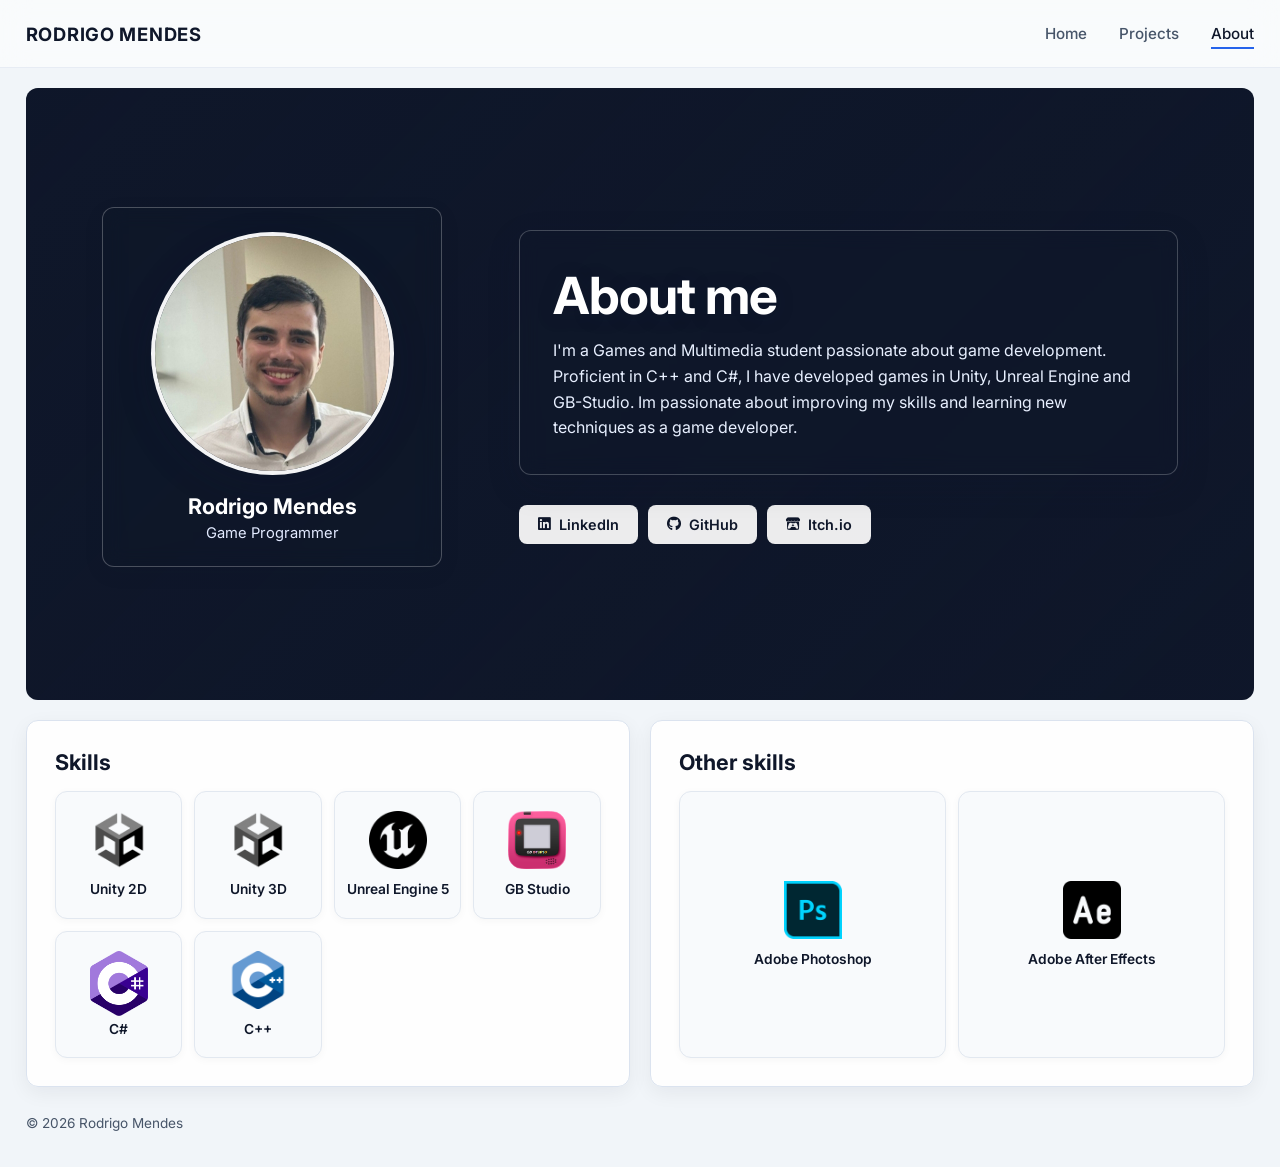
<file: About.html>
<!DOCTYPE html>
<html lang="en">
<head>
    <meta charset="UTF-8">
    <meta name="viewport" content="width=device-width, initial-scale=1.0">
    <title>About — Rodrigo Mendes</title>
    <link rel="stylesheet" href="style.css">
    <link rel="preconnect" href="https://fonts.googleapis.com">
    <link rel="preconnect" href="https://fonts.gstatic.com" crossorigin>
    <link href="https://fonts.googleapis.com/css2?family=Inter:wght@400;500;600;700&display=swap" rel="stylesheet">
    <link rel="stylesheet" href="https://cdnjs.cloudflare.com/ajax/libs/font-awesome/6.5.1/css/all.min.css">
</head>
<body class="about-page">

    <header class="navbar">
        <a href="index.html" class="logo">Rodrigo Mendes</a>
        <nav class="nav-links">
            <a href="index.html">Home</a>
            <a href="index.html#projects">Projects</a>
            <a href="About.html" class="active">About</a>
        </nav>
    </header>

    <main class="layout-grid">

        <section class="hero-l-shape about-hero">
            <div class="hero-carousel">
                <div class="carousel-track">
                    <div class="slide is-active" style="background-image: url('https://img.itch.zone/aW1nLzI4NTY4ODkyLmpwZw==/original/5SW6a5.jpg');">
                        <canvas class="video-backdrop" data-poster="https://img.itch.zone/aW1nLzI4NTY4ODkyLmpwZw==/original/5SW6a5.jpg" aria-hidden="true"></canvas>
                        <video class="video-foreground" muted loop playsinline preload="none" poster="https://img.itch.zone/aW1nLzI4NTY4ODkyLmpwZw==/original/5SW6a5.jpg">
                            <source src="video/ShatteredGuilt.mp4" type="video/mp4">
                        </video>
                    </div>
                    <div class="slide" style="background-image: url('https://img.itch.zone/aW1hZ2UvMzE1MjQ5Ni8xODgzMDI5My5wbmc=/347x500/t0qHZP.png');">
                        <canvas class="video-backdrop" data-poster="https://img.itch.zone/aW1hZ2UvMzE1MjQ5Ni8xODgzMDI5My5wbmc=/347x500/t0qHZP.png" aria-hidden="true"></canvas>
                        <video class="video-foreground" muted loop playsinline preload="none" poster="https://img.itch.zone/aW1hZ2UvMzE1MjQ5Ni8xODgzMDI5My5wbmc=/347x500/t0qHZP.png">
                            <source src="video/Temple.mp4" type="video/mp4">
                        </video>
                    </div>
                </div>
                <div class="hero-overlay"></div>
            </div>

            <div class="about-main">
                <aside class="profile-card">
                    <div class="profile-photo">
                        <img src="images/Profile.jpg" alt="Portrait photo">
                    </div>
                    <div class="profile-details">
                        <h2>Rodrigo Mendes</h2>
                        <p>Game Programmer</p>
                    </div>
                </aside>

                <div class="about-intro">
                    <div class="hero-content">
                        <h1>About me</h1>
                        <p>I'm a Games and Multimedia student passionate about game development. Proficient in C++ and C#, I have developed games in Unity, Unreal Engine and GB-Studio. Im passionate about improving my skills and learning new techniques as a game developer.</p>
                    </div>

                    <div class="social-links">
                        <a href="https://www.linkedin.com/in/rodrigo-mendes-472a92449/?locale=pt" target="_blank" rel="noopener">
                            <i class="fa-brands fa-linkedin"></i> LinkedIn
                        </a>
                        <a href="https://github.com/Bar585" target="_blank" rel="noopener">
                            <i class="fa-brands fa-github"></i> GitHub
                        </a>
                        <a href="https://modeymos.itch.io" target="_blank" rel="noopener">
                            <i class="fa-brands fa-itch-io"></i> Itch.io
                        </a>
                    </div>
                </div>
            </div>

        </section>

        <div class="projects-row skills-row">

            <section class="info-card">
                <h2>Skills</h2>
                <div class="skill-grid">
                    <div class="skill-tile">
                        <div class="skill-icon">
                            <img src="images/Unity.png" alt="" loading="lazy" onerror="this.style.display='none'; this.nextElementSibling.style.display='grid'">
                            <span class="skill-icon-fallback" aria-hidden="true">U</span>
                        </div>
                        <span class="skill-name">Unity 2D</span>
                    </div>
                    <div class="skill-tile">
                        <div class="skill-icon">
                            <img src="images/Unity.png" alt="" loading="lazy" onerror="this.style.display='none'; this.nextElementSibling.style.display='grid'">
                            <span class="skill-icon-fallback" aria-hidden="true">U</span>
                        </div>
                        <span class="skill-name">Unity 3D</span>
                    </div>
                    <div class="skill-tile">
                        <div class="skill-icon">
                            <img src="images/unreal-engine.png" alt="" loading="lazy" onerror="this.style.display='none'; this.nextElementSibling.style.display='grid'">
                            <span class="skill-icon-fallback" aria-hidden="true">UE</span>
                        </div>
                        <span class="skill-name">Unreal Engine 5</span>
                    </div>
                    <div class="skill-tile">
                        <div class="skill-icon">
                            <img src="images/GBStudio.png" alt="" loading="lazy" onerror="this.style.display='none'; this.nextElementSibling.style.display='grid'">
                            <span class="skill-icon-fallback" aria-hidden="true">GB</span>
                        </div>
                        <span class="skill-name">GB Studio</span>
                    </div>
                    <div class="skill-tile">
                        <div class="skill-icon">
                            <img src="images/Csharp.png" alt="" loading="lazy" onerror="this.style.display='none'; this.nextElementSibling.style.display='grid'">
                            <span class="skill-icon-fallback" aria-hidden="true">C#</span>
                        </div>
                        <span class="skill-name">C#</span>
                    </div>
                    <div class="skill-tile">
                        <div class="skill-icon">
                            <img src="images/C++.png" alt="" loading="lazy" onerror="this.style.display='none'; this.nextElementSibling.style.display='grid'">
                            <span class="skill-icon-fallback" aria-hidden="true">C++</span>
                        </div>
                        <span class="skill-name">C++</span>
                    </div>
                </div>
            </section>

            <section class="info-card card-2">
                <h2>Other skills</h2>
                <div class="skill-grid">
                    <div class="skill-tile">
                        <div class="skill-icon">
                            <img src="images/PS.png" alt="" loading="lazy" onerror="this.style.display='none'; this.nextElementSibling.style.display='grid'">
                            <span class="skill-icon-fallback" aria-hidden="true">Ps</span>
                        </div>
                        <span class="skill-name">Adobe Photoshop</span>
                    </div>
                    <div class="skill-tile">
                        <div class="skill-icon">
                            <img src="images/AE.png" alt="" loading="lazy" onerror="this.style.display='none'; this.nextElementSibling.style.display='grid'">
                            <span class="skill-icon-fallback" aria-hidden="true">Ae</span>
                        </div>
                        <span class="skill-name">Adobe After Effects</span>
                    </div>
                </div>
            </section>

        </div>
    </main>

    <footer class="site-footer">&copy; 2026 Rodrigo Mendes</footer>

    <script src="script.js"></script>
</body>
</html>
</file>
<file: style.css>
* {
    margin: 0;
    padding: 0;
    box-sizing: border-box;
    font-family: 'Inter', -apple-system, BlinkMacSystemFont, sans-serif;
}

:root {
    --bg-main: #f1f5f9;
    --bg-surface: #ffffff;
    --blue-primary: #2563eb;
    --blue-hover: #1d4ed8;
    --border: #dbe3ef;
    --text-main: #0f172a;
    --text-muted: #475569;

    --gap: 20px;
    --rc: 12px;
    --rx: calc(var(--gap) + var(--rc));
    --pad: clamp(14px, 2vw, 32px);
    --hero-pad: clamp(20px, 3vw, 44px);
    --row1: clamp(240px, 38vh, 400px);
    --row2: clamp(240px, 40vh, 420px);
    --row3: clamp(280px, 36vh, 360px);
    --nav-h: 68px;
}

html { scroll-behavior: smooth; }

body {
    background-color: var(--bg-main);
    color: var(--text-main);
    -webkit-font-smoothing: antialiased;
}

a:focus-visible,
button:focus-visible {
    outline: 2px solid var(--blue-primary);
    outline-offset: 3px;
}

.navbar {
    position: sticky;
    top: 0;
    z-index: 1000;
    display: flex;
    justify-content: space-between;
    align-items: center;
    min-height: var(--nav-h);
    padding: 0 var(--pad);
    background: rgba(255, 255, 255, 0.55);
    -webkit-backdrop-filter: blur(14px);
    backdrop-filter: blur(14px);
    border-bottom: 1px solid rgba(219, 227, 239, 0.6);
    transition: background-color 0.25s ease, box-shadow 0.25s ease;
}

.navbar.scrolled {
    background: rgba(255, 255, 255, 0.75);
    box-shadow: 0 4px 18px rgba(15, 23, 42, 0.08);
}

.logo {
    font-size: 1.15rem;
    font-weight: 700;
    color: var(--text-main);
    text-decoration: none;
    letter-spacing: 0.04em;
    text-transform: uppercase;
}

.nav-links { display: flex; gap: 32px; }

.nav-links a {
    position: relative;
    color: var(--text-muted);
    text-decoration: none;
    font-size: 0.95rem;
    font-weight: 500;
    padding: 6px 0;
    transition: color 0.2s ease;
}

.nav-links a::after {
    content: "";
    position: absolute;
    left: 0;
    bottom: 0;
    width: 100%;
    height: 2px;
    background: var(--blue-primary);
    transform: scaleX(0);
    transform-origin: left;
    transition: transform 0.25s ease;
}

.nav-links a:hover,
.nav-links a.active { color: var(--text-main); }

.nav-links a:hover::after,
.nav-links a.active::after { transform: scaleX(1); }

.layout-grid {
    max-width: 2000px;
    margin: var(--gap) auto 0 auto;
    padding: 0 var(--pad);
    display: grid;
    grid-template-columns: 1fr 1fr;
    grid-template-rows: var(--row1) var(--row2) auto;
    gap: var(--gap);
}

.hero-l-shape {
    grid-column: 1 / 3;
    grid-row: 1 / 3;
    position: relative;
    overflow: hidden;
    border-radius: var(--rc);
    background: linear-gradient(135deg, #3b82f6, #1e40af);
    scroll-margin-top: calc(var(--nav-h) + 12px);

    clip-path: polygon(
        0 0, 100% 0, 100% 100%,
        calc(50% + var(--gap) / 2) 100%,
        calc(50% + var(--gap) / 2) var(--row1),
        0 var(--row1)
    );

    display: flex;
    flex-direction: column;
    justify-content: flex-start;
    padding: var(--hero-pad);
}

@supports (clip-path: shape(from 0 0, line to 1px 1px)) {
    .hero-l-shape {
        clip-path: shape(
            from 0 0,
            line to 100% 0,
            line to 100% 100%,
            line to calc(50% + var(--gap) / 2 + var(--rc)) 100%,
            arc to calc(50% + var(--gap) / 2) calc(100% - var(--rc)) of var(--rc) cw,
            line to calc(50% + var(--gap) / 2) calc(var(--row1) + var(--rx)),
            arc to calc(50% + var(--gap) / 2 - var(--rx)) var(--row1) of var(--rx) ccw,
            line to var(--rc) var(--row1),
            arc to 0 calc(var(--row1) - var(--rc)) of var(--rc) cw,
            close
        );
    }
}

.hero-carousel {
    position: absolute;
    inset: 0;
    z-index: 1;
    overflow: hidden;
}

.carousel-track {
    display: flex;
    width: 100%;
    height: 100%;
    transition: transform 0.85s cubic-bezier(0.25, 1, 0.5, 1);
    will-change: transform;
}

.slide {
    flex: 0 0 100%;
    width: 100%;
    height: 100%;
    position: relative;
    background-size: cover;
    background-position: center;
}

.slide video {
    width: 100%;
    height: 100%;
    object-fit: cover;
    display: block;
}

.hero-overlay {
    position: absolute;
    inset: 0;
    pointer-events: none;
    background: linear-gradient(
        135deg,
        rgba(30, 64, 175, 0.72) 0%,
        rgba(59, 130, 246, 0.42) 60%,
        rgba(30, 64, 175, 0.66) 100%
    );
}

.hero-content { position: relative; z-index: 2; max-width: 640px; }

.hero-content h1 {
    font-size: clamp(2.3rem, 4vw, 3.6rem);
    font-weight: 700;
    letter-spacing: -0.02em;
    color: #ffffff;
    margin-bottom: 12px;
    text-shadow: 0 2px 18px rgba(15, 23, 42, 0.25);
}

.hero-content p {
    font-size: 1.05rem;
    color: #e8f0ff;
    line-height: 1.6;
}

.carousel-indicators {
    position: absolute;
    z-index: 2;
    top: var(--hero-pad);
    right: var(--hero-pad);
    display: flex;
    flex-wrap: wrap;
    gap: 8px;
}

.carousel-indicators .indicator {
    background: rgba(15, 23, 42, 0.45);
    -webkit-backdrop-filter: blur(8px);
    backdrop-filter: blur(8px);
    color: rgba(255, 255, 255, 0.82);
    border: 1px solid rgba(255, 255, 255, 0.22);
    padding: 6px 12px;
    border-radius: 999px;
    font-size: 0.78rem;
    font-weight: 600;
    cursor: pointer;
    transition: background-color 0.25s ease, color 0.25s ease, border-color 0.25s ease;
}

.carousel-indicators .indicator:hover,
.carousel-indicators .indicator.active {
    background: #ffffff;
    color: var(--blue-primary);
    border-color: #ffffff;
}

.social-links {
    position: absolute;
    z-index: 2;
    right: var(--hero-pad);
    bottom: var(--hero-pad);
    width: calc(50% - var(--gap) / 2 - var(--hero-pad) * 2);
    display: flex;
    flex-wrap: wrap;
    gap: 12px;
}

.social-links a {
    background-color: rgba(255, 255, 255, 0.92);
    color: var(--text-main);
    text-decoration: none;
    padding: 10px 18px;
    border-radius: 8px;
    border: 1px solid transparent;
    font-size: 0.9rem;
    font-weight: 600;
    display: flex;
    align-items: center;
    gap: 8px;
    transition: background-color 0.2s ease, color 0.2s ease, transform 0.2s ease;
}

.social-links a:hover {
    background-color: var(--blue-primary);
    color: #ffffff;
    transform: translateY(-2px);
}

.game-card {
    position: relative;
    display: block;
    border-radius: var(--rc);
    overflow: hidden;
    background: linear-gradient(135deg, #3b82f6, #1e40af);
    border: 1px solid var(--border);
    color: inherit;
    text-decoration: none;
    box-shadow: 0 6px 20px rgba(15, 23, 42, 0.08);
    transition: border-color 0.25s ease, box-shadow 0.25s ease;
    scroll-margin-top: calc(var(--nav-h) + 12px);
}

.card-1 { grid-column: 1 / 2; grid-row: 2 / 3; }
.card-2 { background: linear-gradient(135deg, #6366f1, #3730a3); }
.card-3 { background: linear-gradient(135deg, #0ea5e9, #0369a1); }

.game-card img {
    display: block;
    width: 100%;
    height: 100%;
    object-fit: cover;
    transition: transform 0.4s ease, opacity 0.3s ease;
}

.badge {
    position: absolute;
    z-index: 2;
    top: 16px;
    left: 16px;
    background: #ffffff;
    color: var(--blue-primary);
    font-size: 0.75rem;
    font-weight: 600;
    padding: 5px 12px;
    border-radius: 999px;
}

.card-info {
    position: absolute;
    inset: 0;
    background: linear-gradient(
        to top,
        rgba(15, 23, 42, 0.92) 0%,
        rgba(15, 23, 42, 0.45) 60%,
        transparent 100%
    );
    display: flex;
    flex-direction: column;
    justify-content: flex-end;
    padding: 26px;
}

.card-info h3 {
    font-size: 1.35rem;
    font-weight: 600;
    color: #ffffff;
    transition: color 0.25s ease;
}

.tags { display: flex; flex-wrap: wrap; gap: 6px; margin-top: 8px; }

.tags span {
    font-size: 0.75rem;
    font-weight: 500;
    color: #ffffff;
    padding: 3px 10px;
    border-radius: 999px;
    background: rgba(255, 255, 255, 0.18);
}

.hover-desc {
    color: #dbe5f5;
    font-size: 0.92rem;
    line-height: 1.5;
    max-height: 0;
    opacity: 0;
    overflow: hidden;
    transition: max-height 0.3s ease, opacity 0.3s ease, margin-top 0.3s ease;
}

.game-card:hover,
.game-card:focus-visible {
    border-color: var(--blue-primary);
    box-shadow: 0 10px 28px rgba(37, 99, 235, 0.25);
}

.game-card:hover img { transform: scale(1.04); opacity: 0.75; }
.game-card:hover .card-info h3 { color: #bfdbfe; }

.game-card:hover .hover-desc,
.game-card:focus-visible .hover-desc {
    max-height: 150px;
    opacity: 1;
    margin-top: 10px;
}

.site-footer {
    max-width: 2000px;
    margin: 0 auto;
    padding: 28px var(--pad) 36px;
    color: var(--text-muted);
    font-size: 0.85rem;
}

@media (hover: none) {
    .hover-desc { max-height: 150px; opacity: 1; margin-top: 10px; }
}

@media (max-width: 850px) {
    :root { --nav-h: 60px; }

    .nav-links { gap: 20px; }

    .layout-grid { display: flex; flex-direction: column; }

    .hero-l-shape {
        clip-path: none;
        min-height: 75vh;
        padding: 28px;
    }

    .carousel-indicators {
        position: relative;
        top: auto;
        right: auto;
        margin-top: 16px;
    }

    .social-links {
        position: relative;
        right: auto;
        bottom: auto;
        width: 100%;
        margin-top: auto;
    }

    .game-card { height: 320px; }
}

@media (prefers-reduced-motion: reduce) {
    html { scroll-behavior: auto; }
    *, *::before, *::after { transition-duration: 0.01ms !important; }
}

.projects-row {
    grid-column: 1 / 3;
    grid-row: 3 / 4;
    display: flex;
    flex-wrap: wrap;
    justify-content: center;
    gap: var(--gap);
}

.projects-row .game-card {
    flex: 0 0 calc((100% - 2 * var(--gap)) / 3);
    height: var(--row3);
}

.projects-row .game-card::before {
    content: "";
    position: absolute;
    inset: -24px;
    background: var(--art) center / cover no-repeat;
    filter: blur(24px) brightness(0.7);
}

.projects-row .game-card img {
    position: relative;
    object-fit: contain;
    padding: 12px;
}

@media (max-width: 1100px) {
    .projects-row .game-card { flex-basis: calc((100% - var(--gap)) / 2); }
}

@media (max-width: 850px) {
    .projects-row { flex-direction: column; flex-wrap: nowrap; }
    .projects-row .game-card { flex-basis: auto; width: 100%; height: 320px; }
}

.slide { container-type: size; overflow: hidden; }

.slide iframe {
    position: absolute;
    top: 50%;
    left: 50%;
    width: max(100cqw, 100cqh * 16 / 9);
    height: max(100cqh, 100cqw * 9 / 16);
    transform: translate(-50%, -50%);
    border: 0;
    pointer-events: none;
}

.profile-card {
    grid-column: 1 / 2;
    grid-row: 2 / 3;
    display: flex;
    flex-direction: column;
    align-items: center;
    justify-content: center;
    gap: 6px;
    padding: 20px;
    text-align: center;
    color: #ffffff;
    border-radius: var(--rc);
    border: 1px solid var(--border);
    background: linear-gradient(135deg, #3b82f6, #1e40af);
    box-shadow: 0 6px 20px rgba(15, 23, 42, 0.08);
    scroll-margin-top: calc(var(--nav-h) + 12px);
}

.profile-photo {
    width: calc(var(--row2) * 0.5);
    aspect-ratio: 1;
    border-radius: 50%;
    overflow: hidden;
    display: grid;
    place-items: center;
    margin-bottom: 8px;
    background: rgba(255, 255, 255, 0.18);
    border: 4px solid #ffffff;
    font-size: 2.4rem;
    font-weight: 700;
}

.profile-photo img { width: 100%; height: 100%; object-fit: cover; display: block; }

.profile-card h2 { font-size: 1.35rem; }
.profile-card p { color: #dbe5f5; font-size: 0.92rem; }

.info-card {
    flex: 0 0 calc((100% - 2 * var(--gap)) / 3);
    min-height: var(--row3);
    padding: 26px;
    display: flex;
    flex-direction: column;
    gap: 14px;
    color: #ffffff;
    border-radius: var(--rc);
    border: 1px solid var(--border);
    background: linear-gradient(135deg, #3b82f6, #1e40af);
    box-shadow: 0 6px 20px rgba(15, 23, 42, 0.08);
}

.info-card.card-2 { background: linear-gradient(135deg, #6366f1, #3730a3); }
.info-card.card-3 { background: linear-gradient(135deg, #0ea5e9, #0369a1); }

.info-card h2 { font-size: 1.35rem; }
.info-card .tags { margin-top: 0; gap: 8px; }
.info-card .tags span { font-size: 0.85rem; padding: 5px 12px; }

@media (max-width: 1100px) {
    .info-card { flex-basis: calc((100% - var(--gap)) / 2); }
}

@media (max-width: 850px) {
    .profile-card { padding: 32px 20px; }
    .profile-photo { width: 160px; }
    .info-card { flex-basis: auto; width: 100%; min-height: 0; }
}

.about-page .layout-grid {
    grid-template-columns: minmax(0, 1fr);
    grid-template-rows: minmax(520px, 68vh) auto;
}

.about-page .about-hero {
    grid-column: 1;
    grid-row: 1;
    min-height: 520px;
    clip-path: none;
    padding: clamp(28px, 4vw, 64px);
}

.about-page .about-main {
    position: relative;
    z-index: 2;
    display: flex;
    flex: 1;
    align-items: center;
    justify-content: space-between;
    gap: clamp(32px, 6vw, 100px);
    width: 100%;
    padding: 42px 2vw 56px;
}

.about-page .about-intro {
    flex: 1 1 600px;
    max-width: 720px;
}

.about-page .hero-content {
    max-width: 720px;
    padding: clamp(22px, 2.6vw, 36px);
    color: #ffffff;
    background: rgba(15, 23, 42, 0.48);
    border: 1px solid rgba(255, 255, 255, 0.22);
    border-radius: var(--rc);
    -webkit-backdrop-filter: blur(10px);
    backdrop-filter: blur(10px);
    box-shadow: 0 12px 32px rgba(15, 23, 42, 0.18);
}

.about-page .hero-content p {
    max-width: 680px;
    font-size: clamp(1rem, 1.2vw, 1.12rem);
}

.about-page .profile-card {
    flex: 0 0 clamp(230px, 27vw, 340px);
    display: flex;
    flex-direction: column;
    align-items: center;
    justify-content: center;
    gap: 8px;
    padding: 24px 18px;
    text-align: center;
    color: #ffffff;
    background: rgba(15, 23, 42, 0.3);
    border: 1px solid rgba(255, 255, 255, 0.25);
    border-radius: var(--rc);
    -webkit-backdrop-filter: blur(10px);
    backdrop-filter: blur(10px);
}

.about-page .profile-photo {
    width: clamp(170px, 19vw, 250px);
    aspect-ratio: 1;
    margin-bottom: 10px;
    border-radius: 50%;
    overflow: hidden;
    display: block;
    background: rgba(255, 255, 255, 0.16);
    border: 4px solid rgba(255, 255, 255, 0.95);
    box-shadow: 0 12px 32px rgba(15, 23, 42, 0.28);
}

.about-page .profile-photo img {
    width: 100%;
    height: 100%;
    display: block;
    object-fit: cover;
}

.about-page .profile-details {
    display: flex;
    flex-direction: column;
    align-items: center;
    gap: 5px;
}

.about-page .profile-card h2 {
    font-size: 1.35rem;
}

.about-page .profile-card p {
    color: #e2eaff;
    font-size: 0.92rem;
}

.about-page .social-links {
    position: static;
    width: auto;
    margin-top: 30px;
    display: flex;
    flex-wrap: wrap;
    gap: 10px;
}

.about-page .carousel-indicators {
    top: auto;
    right: var(--hero-pad);
    bottom: var(--hero-pad);
}

.about-page .projects-row {
    grid-column: 1;
    grid-row: 2;
}

@media (max-width: 850px) {
    .about-page .layout-grid {
        grid-template-rows: auto auto;
    }

    .about-page .about-hero {
        min-height: 0;
        padding: 28px;
    }

    .about-page .about-main {
        flex-direction: column;
        align-items: flex-start;
        gap: 30px;
        padding: 58px 0 28px;
    }

    .about-page .about-intro {
        flex: 1 1 auto;
        width: 100%;
    }

    .about-page .profile-card {
        flex: 0 0 auto;
        flex-direction: row;
        justify-content: flex-start;
        text-align: left;
        gap: 18px;
        width: 100%;
        padding: 16px;
    }

    .about-page .profile-photo {
        flex: 0 0 120px;
        width: 120px;
        margin: 0;
    }

    .about-page .profile-details {
        align-items: flex-start;
    }

    .about-page .carousel-indicators {
        position: relative;
        top: auto;
        right: auto;
        bottom: auto;
        margin-top: 8px;
    }

    .about-page .social-links {
        margin-top: 24px;
    }
}

@media (max-width: 480px) {
    .about-page .profile-card {
        flex-wrap: wrap;
    }

    .about-page .profile-details {
        align-items: flex-start;
    }
}

.about-page .skills-row {
    display: grid;
    grid-template-columns: repeat(2, minmax(0, 1fr));
    align-items: stretch;
    gap: var(--gap);
}

.about-page .skills-row .info-card {
    width: 100%;
    min-width: 0;
    min-height: 0;
    padding: clamp(20px, 2.2vw, 30px);
}

.about-page .skills-row .info-card h2 {
    margin-bottom: 2px;
}

.about-page .skill-grid {
    display: grid;
    grid-template-columns: repeat(auto-fit, minmax(105px, 1fr));
    gap: 12px;
    width: 100%;
}

.about-page .skill-tile {
    aspect-ratio: 1 / 1;
    min-width: 0;
    display: flex;
    flex-direction: column;
    align-items: center;
    justify-content: center;
    gap: 12px;
    padding: 12px 8px;
    border: 1px solid rgba(255, 255, 255, 0.2);
    border-radius: 12px;
    background: rgba(15, 23, 42, 0.28);
    text-align: center;
    transition: transform 0.2s ease, background-color 0.2s ease, border-color 0.2s ease;
}

.about-page .skill-tile:hover {
    transform: translateY(-4px);
    background: rgba(15, 23, 42, 0.42);
    border-color: rgba(255, 255, 255, 0.48);
}

.about-page .skill-icon {
    width: 58px;
    height: 58px;
    display: grid;
    place-items: center;
    flex: 0 0 auto;
}

.about-page .skill-icon img {
    display: block;
    max-width: 100%;
    max-height: 100%;
    width: 100%;
    height: 100%;
    object-fit: contain;
}

.about-page .skill-icon-fallback {
    display: none;
    width: 100%;
    height: 100%;
    place-items: center;
    color: #ffffff;
    font-size: 1.45rem;
    font-weight: 700;
    letter-spacing: -0.04em;
}

.about-page .skill-name {
    color: #ffffff;
    font-size: 0.86rem;
    font-weight: 600;
    line-height: 1.3;
    overflow-wrap: anywhere;
}

@media (max-width: 850px) {
    .about-page .skills-row {
        grid-template-columns: 1fr;
    }

    .about-page .skill-grid {
        grid-template-columns: repeat(auto-fit, minmax(100px, 1fr));
    }
}

@media (max-width: 480px) {
    .about-page .skill-grid {
        grid-template-columns: repeat(2, minmax(0, 1fr));
    }

    .about-page .skill-tile {
        gap: 8px;
    }

    .about-page .skill-icon {
        width: 52px;
        height: 52px;
    }
}

.about-page .skills-row .info-card {
    color: var(--text-main);
    background: rgba(255, 255, 255, 0.92);
    border: 1px solid var(--border);
    box-shadow: 0 6px 20px rgba(15, 23, 42, 0.06);
}

.about-page .skills-row .info-card h2 {
    color: var(--text-main);
}

.about-page .skills-row .skill-tile {
    background: #f8fafc;
    border: 1px solid #e2e8f0;
    box-shadow: 0 2px 8px rgba(15, 23, 42, 0.035);
}

.about-page .skills-row .skill-tile:hover {
    background: #eff6ff;
    border-color: #bfdbfe;
    box-shadow: 0 6px 16px rgba(37, 99, 235, 0.08);
}

.about-page .skills-row .skill-name {
    color: var(--text-main);
}

.about-page .skills-row .skill-icon-fallback {
    color: var(--blue-primary);
}

.hero-l-shape {
    background: #0f172a;
}

.hero-overlay {
    background: linear-gradient(
        135deg,
        rgba(15, 23, 42, 0.28) 0%,
        rgba(15, 23, 42, 0.12) 60%,
        rgba(15, 23, 42, 0.24) 100%
    );
}

.carousel-track {
    position: relative;
    width: 100%;
    height: 100%;
    transition: none;
    transform: none;
}

.slide {
    position: absolute;
    inset: 0;
    width: 100%;
    height: 100%;
    overflow: hidden;
    opacity: 0;
    visibility: hidden;
    pointer-events: none;
    z-index: 0;
    transition:
        opacity 0.9s ease-in-out,
        visibility 0s linear 0.9s;
}

.slide.is-active {
    opacity: 1;
    visibility: visible;
    pointer-events: auto;
    z-index: 1;
    transition:
        opacity 0.9s ease-in-out,
        visibility 0s;
}

.slide .video-backdrop {
    position: absolute;
    inset: -38px;
    background-position: center;
    background-size: cover;
    background-repeat: no-repeat;
    filter: blur(36px) saturate(1.45) brightness(0.78);
    transform: scale(1.08);
    opacity: 0.9;
    z-index: 0;
    pointer-events: none;
}

.slide .video-foreground {
    position: relative;
    z-index: 1;
    display: block;
    width: 100%;
    height: 100%;
    object-fit: contain;
    background: transparent;
}

@media (max-width: 850px) {
    .slide .video-backdrop {
        filter: blur(26px) saturate(1.35) brightness(0.72);
    }
}

@media (prefers-reduced-motion: reduce) {
    .slide,
    .slide.is-active {
        transition: none;
    }
}

.slide canvas.video-backdrop {
    inset: auto;
    top: -38px;
    left: -38px;
    width: calc(100% + 76px);
    height: calc(100% + 76px);
    background: none;
    filter: blur(34px) saturate(1.6) brightness(0.85);
    opacity: 0.95;
}
</file>
